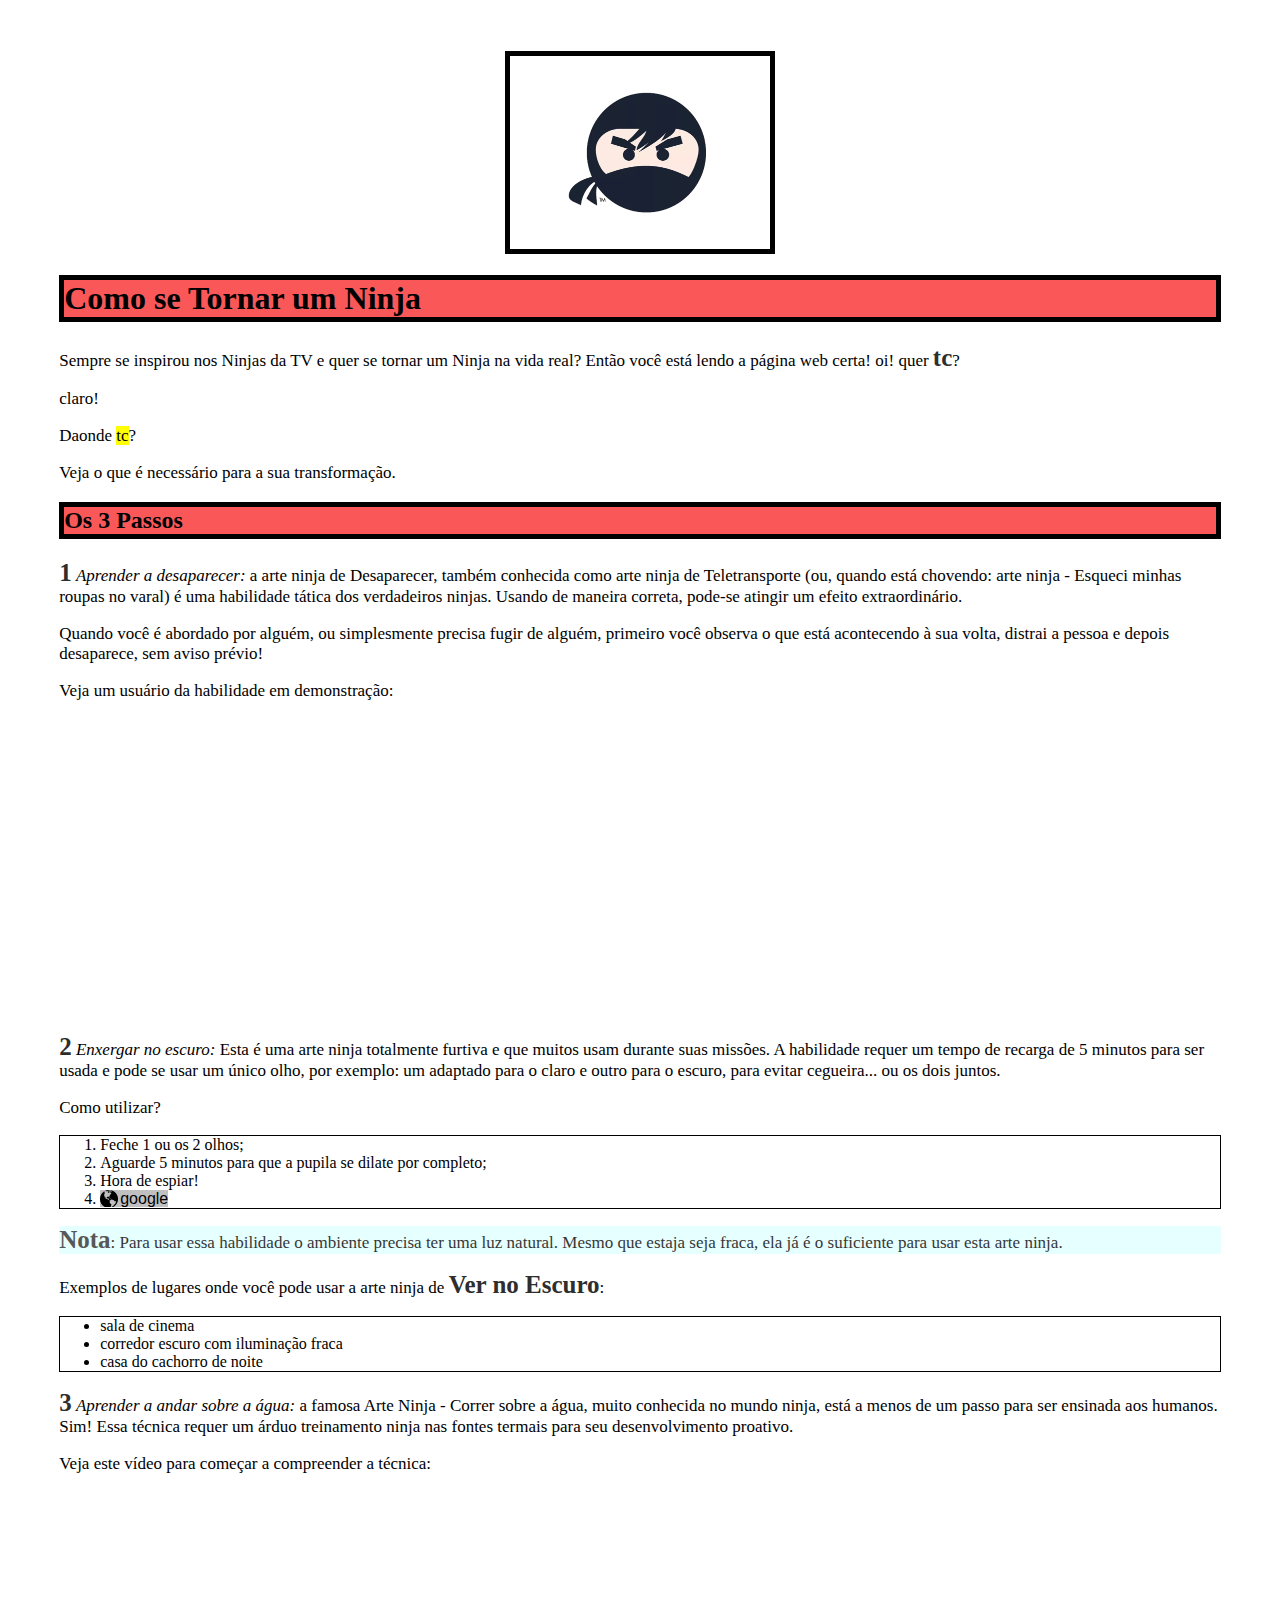
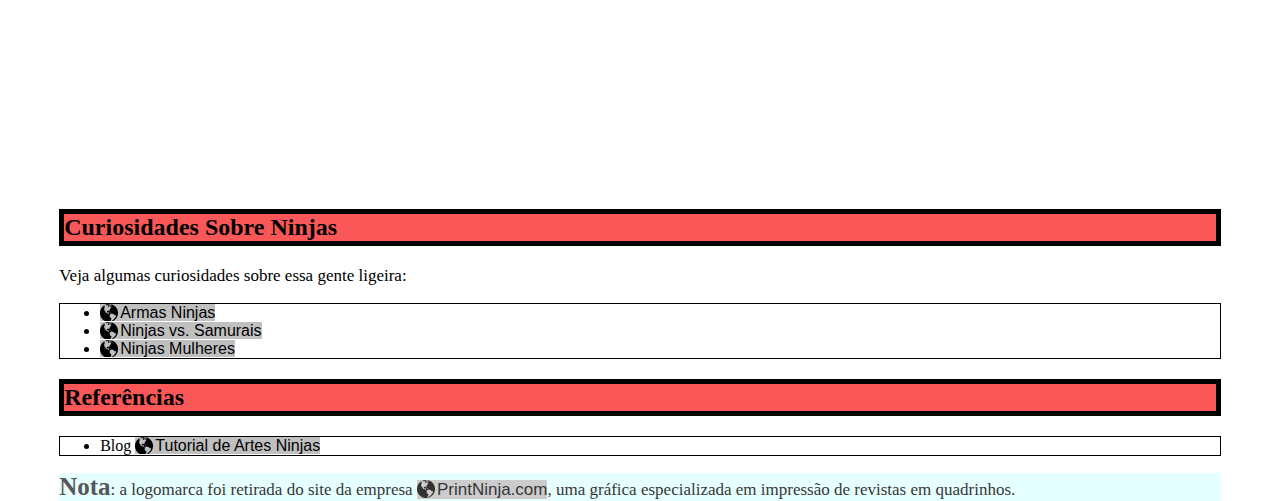
<file: index.html>
<!DOCTYPE html>
<html>
<head>
  <meta charset="utf-8">
  <title>Ninjas</title>
  <link href= "style.css" rel="stylesheet">
  <link rel="icon" href="img/favicon.png">
</head>
<body>
  <!-- este é um comentário em HTML -->
  <!-- ele não aparece na página -->
  <!-- >:3 -> isto é um coelho -->
  <!--  :3 -> e isto é um doguinho com bochechas -->
  <img src="img/print-ninja-logo.png" alt="Logo da Gráfica PrintNinja
    mostrando um desenho no estilo cartoon de um ninja" id="logomarca">

  <h1>Como se Tornar um Ninja</h1>
  <p>
    Sempre se inspirou nos Ninjas da TV e quer se tornar um Ninja na vida
    real? Então você está lendo a página web certa!
    <span>oi!</span> 
    <span>quer <strong>tc</strong>?</span> 
    <p>claro!</p> 
    <p>Daonde <mark>tc</mark>?</p> 
  <p>Veja o que é necessário para a sua transformação.</p>

  <h2>Os 3 Passos</h2>
  <p class="passo">
    <strong>1</strong> <em>Aprender a desaparecer:</em> a arte ninja de
    Desaparecer, também conhecida como arte ninja de Teletransporte (ou,
    quando está chovendo: arte ninja - Esqueci minhas roupas no varal) é
    uma habilidade tática dos verdadeiros ninjas. Usando de maneira correta,
    pode-se atingir um efeito extraordinário.
  </p>
  <p>
    Quando você é abordado por alguém, ou simplesmente precisa fugir de alguém,
    primeiro você observa o que está acontecendo à sua volta, distrai a pessoa
    e depois desaparece, sem aviso prévio!
  </p>
  <p>
    Veja um usuário da habilidade em demonstração:
    <!--
      um iframe é uma forma de embutir (colocar) uma página dentro da outra...
      neste caso, estamos colocando uma página do Youtube dentro desta página
      dos ninjas
    -->
    <iframe width="420" height="315"
      src="https://www.youtube.com/embed/roNvPhQeOcc" frameborder="0"
      allowfullscreen></iframe>
  </p>

  <p class="passo">
    <strong>2</strong> <em>Enxergar no escuro:</em> Esta é uma arte ninja
    totalmente furtiva e que muitos usam durante suas missões. A habilidade
    requer um tempo de recarga de 5 minutos para ser usada e pode se usar
    um único olho, por exemplo: um adaptado para o claro e outro para o
    escuro, para evitar cegueira... ou os dois juntos.
  </p>
  <p>
    Como utilizar?
    <ol>
      <li>Feche 1 ou os 2 olhos;</li>
      <li>Aguarde 5 minutos para que a pupila se dilate por completo;</li>
      <li>Hora de espiar!</li>
      <li><a href="https://www.google.com">google</a></li>
    </ol>
  </p>
  <p class="nota">
    <strong>Nota</strong>: Para usar essa habilidade o ambiente precisa ter
    uma luz natural. Mesmo que estaja seja fraca, ela já é o suficiente
    para usar esta arte ninja.
  </p>
  <p>Exemplos de lugares onde você pode usar a arte ninja de <strong>Ver no Escuro</strong>:
    <ul>
      <li>sala de cinema</li>
      <li>corredor escuro com iluminação fraca</li>
      <li>casa do cachorro de noite</li>
    </ul>
  </p>

  <p class="passo">
    <strong>3</strong> <em>Aprender a andar sobre a água:</em> a famosa
    Arte Ninja - Correr sobre a água, muito conhecida no mundo ninja, está
    a menos de um passo para ser ensinada aos humanos. Sim! Essa técnica
    requer um árduo treinamento ninja nas fontes termais para seu
    desenvolvimento proativo.
  </p>
  <p>
    Veja este vídeo para começar a compreender a técnica:
    <iframe width="560" height="315"
      src="https://www.youtube.com/embed/OF4UDsc8eV4" frameborder="0"
      allowfullscreen></iframe>
  </p>

  <h2>Curiosidades Sobre Ninjas</h2>
  <p>Veja algumas curiosidades sobre essa gente ligeira:</p>
  <ul>
    <li>
      <!-- lembra dos links internos? eles apontam para o id de um elemento -->
      <a href="curiosidades.html#armas-ninjas">Armas Ninjas</a>
    </li>
    <li>
      <a href="curiosidades.html#ninjas-vs-samurais">Ninjas vs. Samurais</a>
    </li>
    <li>
      <a href="curiosidades.html#ninjas-mulheres">Ninjas Mulheres</a>
    </li>
  </ul>

  <h2>Referências</h2>
  <ul>
    <li>Blog
      <a href="http://minjasam.blogspot.com.br/">Tutorial de Artes Ninjas</a>
    </li>
  </ul>
  <p class="nota">
    <strong>Nota</strong>: a logomarca foi retirada do site da empresa
    <a href="http://www.printninja.com/">PrintNinja.com</a>, uma gráfica
    especializada em impressão de revistas em quadrinhos.
  </p>
</body>
</html>
</file>
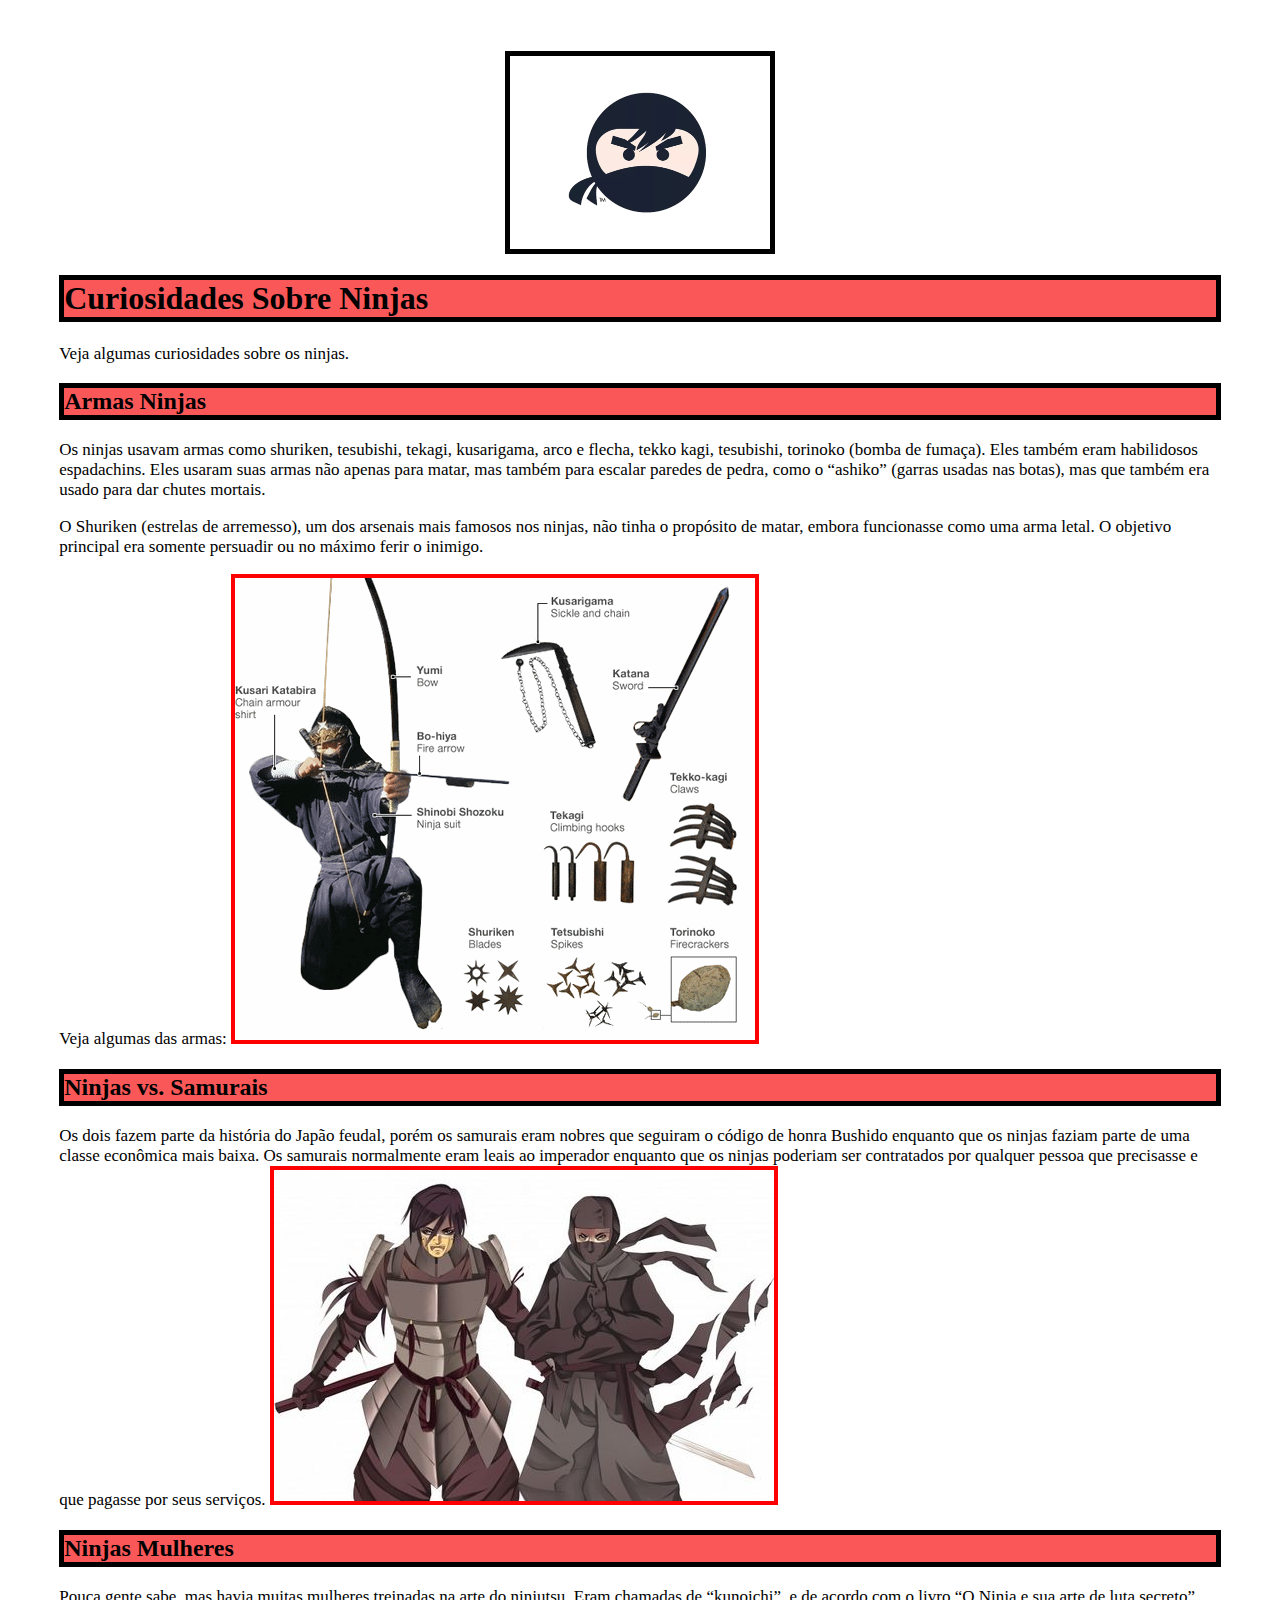
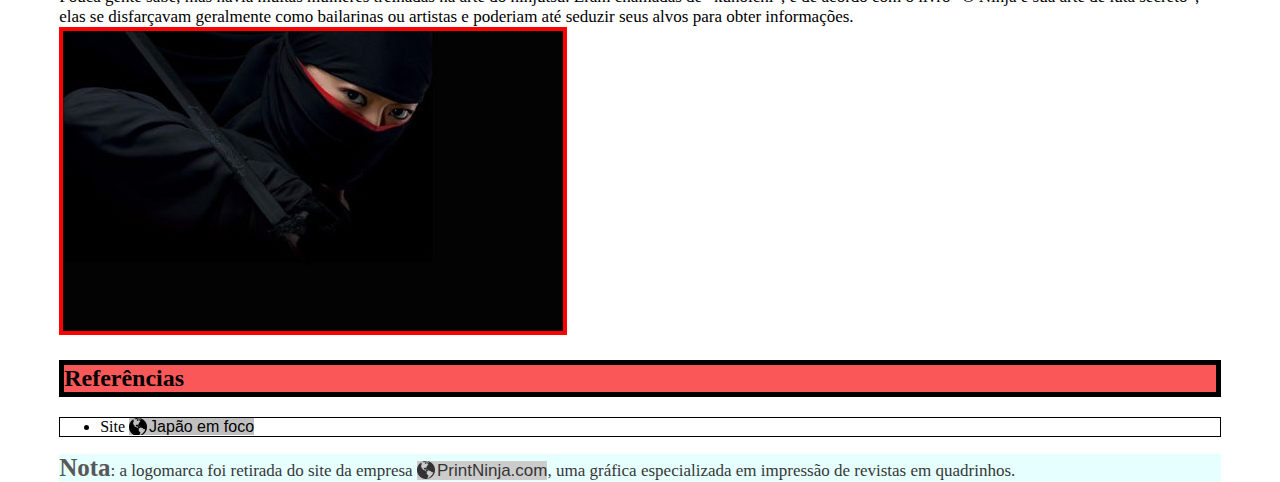
<file: curiosidades.html>
<!DOCTYPE html>
<html>
<head>
  <meta charset="utf-8">
  <title>Ninjas</title>
  <link href= "style.css" rel="stylesheet">
  <link rel="icon" href="img/favicon.png">
</head>
<body>
  <img src="img/print-ninja-logo.png" alt="Logo da Gráfica PrintNinja
    mostrando um desenho no estilo cartoon de um ninja" id="logomarca">
  <h1>Curiosidades Sobre Ninjas</h1>
  <p>Veja algumas curiosidades sobre os ninjas.</p>

  <h2 id="armas-ninjas">Armas Ninjas</h2>
  <p>Os ninjas usavam armas como shuriken, tesubishi, tekagi, kusarigama, arco
    e flecha, tekko kagi, tesubishi, torinoko (bomba de fumaça). Eles também
    eram habilidosos espadachins. Eles usaram suas armas não apenas para matar,
    mas também para escalar paredes de pedra, como o “ashiko” (garras usadas
    nas botas), mas que também era usado para dar chutes mortais.
  </p>
  <p>O Shuriken (estrelas de arremesso), um dos arsenais mais famosos nos
    ninjas, não tinha o propósito de matar, embora funcionasse como uma
    arma letal. O objetivo principal era somente persuadir ou no máximo
    ferir o inimigo.
  </p>
  <p>
    Veja algumas das armas:
    <img src="img/armas-dos-ninjas.gif">
  </p>

  <h2 id="ninjas-vs-samurais">
    Ninjas vs. Samurais
  </h2>
  <p>
    Os dois fazem parte da história do Japão feudal, porém os samurais eram
    nobres que seguiram o código de honra Bushido enquanto que os ninjas
    faziam parte de uma classe econômica mais baixa. Os samurais normalmente
    eram leais ao imperador enquanto que os ninjas poderiam ser contratados
    por qualquer pessoa que precisasse e que pagasse por seus serviços.

    <img src="img/ninja-versus-samurai.jpg" alt="Um desenho representando
      a vestimenta de um ninja e a de um samurai">
  </p>

  <h2 id="ninjas-mulheres">Ninjas Mulheres</h2>
  <p>
    Pouca gente sabe, mas havia muitas mulheres treinadas na arte do ninjutsu.
    Eram chamadas de “kunoichi”, e de acordo com o livro “O Ninja e sua arte
    de luta secreto”, elas se disfarçavam geralmente como bailarinas ou
    artistas e poderiam até seduzir seus alvos para obter informações.

    <img src="img/ninjas-mulheres.jpg" alt="Uma foto de uma mulher ninja">
  </p>

  <h2>Referências</h2>
  <ul>
    <li>Site
      <a href="http://www.japaoemfoco.com/20-curiosidades-sobre-os-ninjas/">
        Japão em foco
      </a>
    </li>
  </ul>
  <p class="nota">
    <strong>Nota</strong>: a logomarca foi retirada do site da empresa
    <a href="http://www.printninja.com/">PrintNinja.com</a>, uma gráfica
    especializada em impressão de revistas em quadrinhos.
  </p>
</body>
</html>
</file>
<file: style.css>
html {
    margin:0px;
    padding:0px;
    height: 100%;
}
body {
    margin-top:0px;
    height: 100%;
    color: black;
    background-color:white;
    padding: 4%;
}
p {
    text-align: left;
    font-family: cursive;
    font-size: 17px;
}
p strong {
    font-size:25px;
    color: #2E2E2E;
}
.nota {
    opacity: 0.8;
    background-color:lightcyan;
}
h1, h2 {
    font-family:Consolas;
    background-color:#FA5858;
    border: 5px solid black;
    margin-right: auto;
}
#logomarca {
    width: 200px;
    margin-top: 0px;
    margin-left: auto;
    margin-right:auto;
    display: block;
    border: 5px solid black;
    padding: 30px 30px 30px 30px;
}
iframe {
    display:block;
    margin:auto;

}
a:link {
    color: black;
    background-color:silver;
    font-family: Arial;
    text-decoration: none;
}
a:hover {
    color:red;
}
a {
    background-image:url('img/globo.png');
    background-repeat:no-repeat;
    padding-left:20px;
}
ol, ul {
    border: 1px solid black;
    font-family: cursive;
}
img:not(#logomarca) {
    border: 4px solid red; /*não consegui esse desafio, nao entendi o que você queria exatamente :/ */
}
link a:li {
    color:red;
}
</file>
